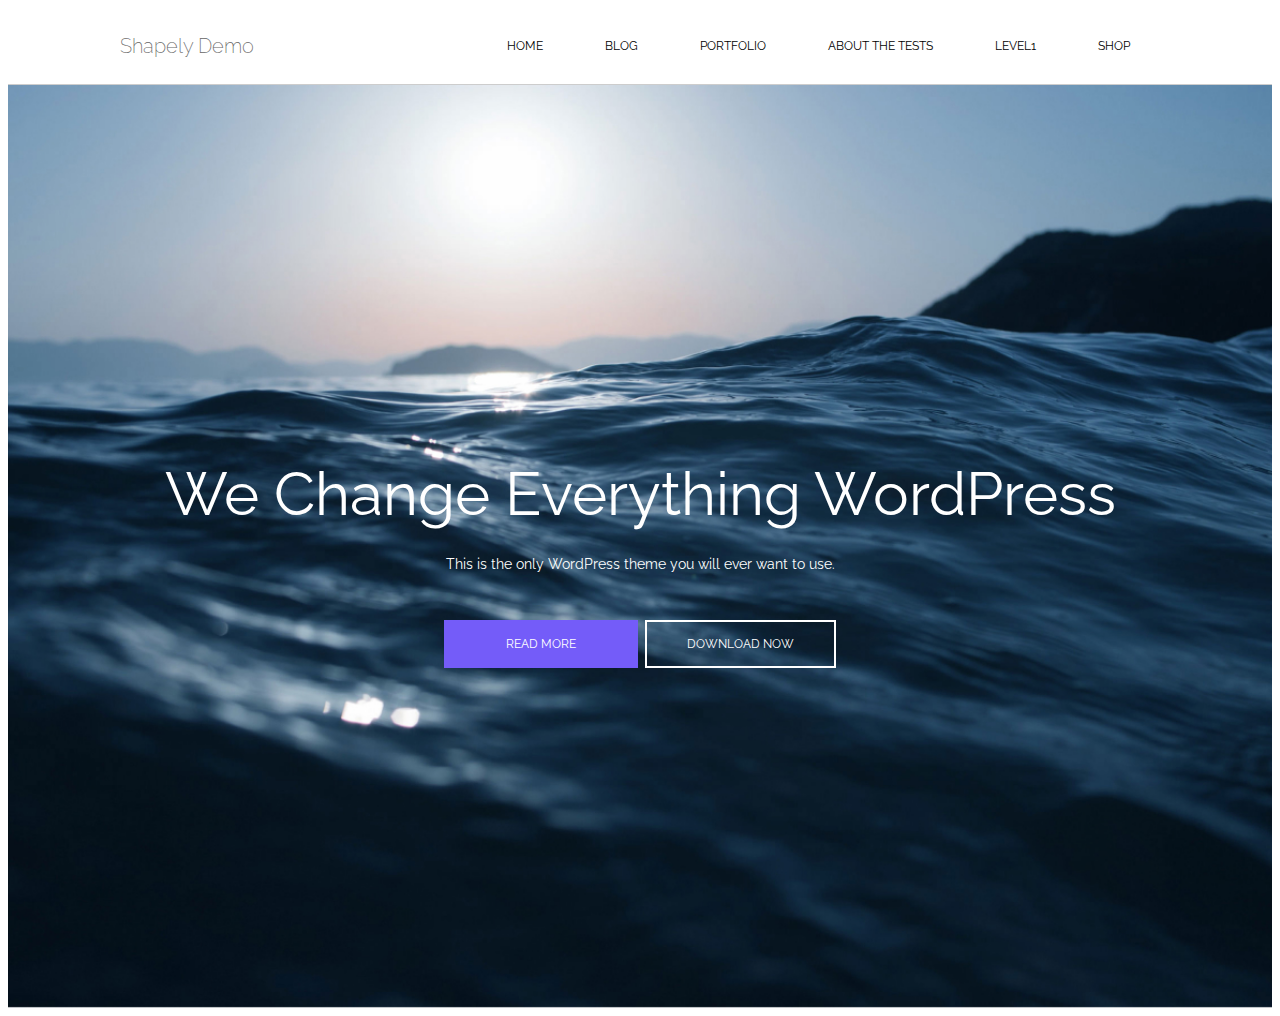
<file: flexbox_3_1/index.html>
<!DOCTYPE html>
<html lang="en">
  <head>
    <meta charset="UTF-8" />
    <meta name="viewport" content="width=device-width, initial-scale=1.0" />
    <title>Document</title>
    <link rel="stylesheet" href="./assets 13-18-41-799/css/style.css" />
  </head>
  <body>
    <header>
      <nav>
        <h2>Shapely Demo</h2>
        <div>
          <a href="#">HOME</a>
          <a href="#">BLOG</a>
          <a href="#">PORTFOLIO</a>
          <a href="#">ABOUT THE TESTS</a>
          <a href="#">LEVEL1</a>
          <a href="#">SHOP</a>
        </div>
      </nav>

      <section>
        <h1>We Change Everything WordPress</h1>
        <p>This is the only WordPress theme you will ever want to use.</p>
        <a class="read" href="#">READ MORE</a>
        <a class="download" href="#">DOWNLOAD NOW</a>
      </section>
    </header>
  </body>
</html>
</file>
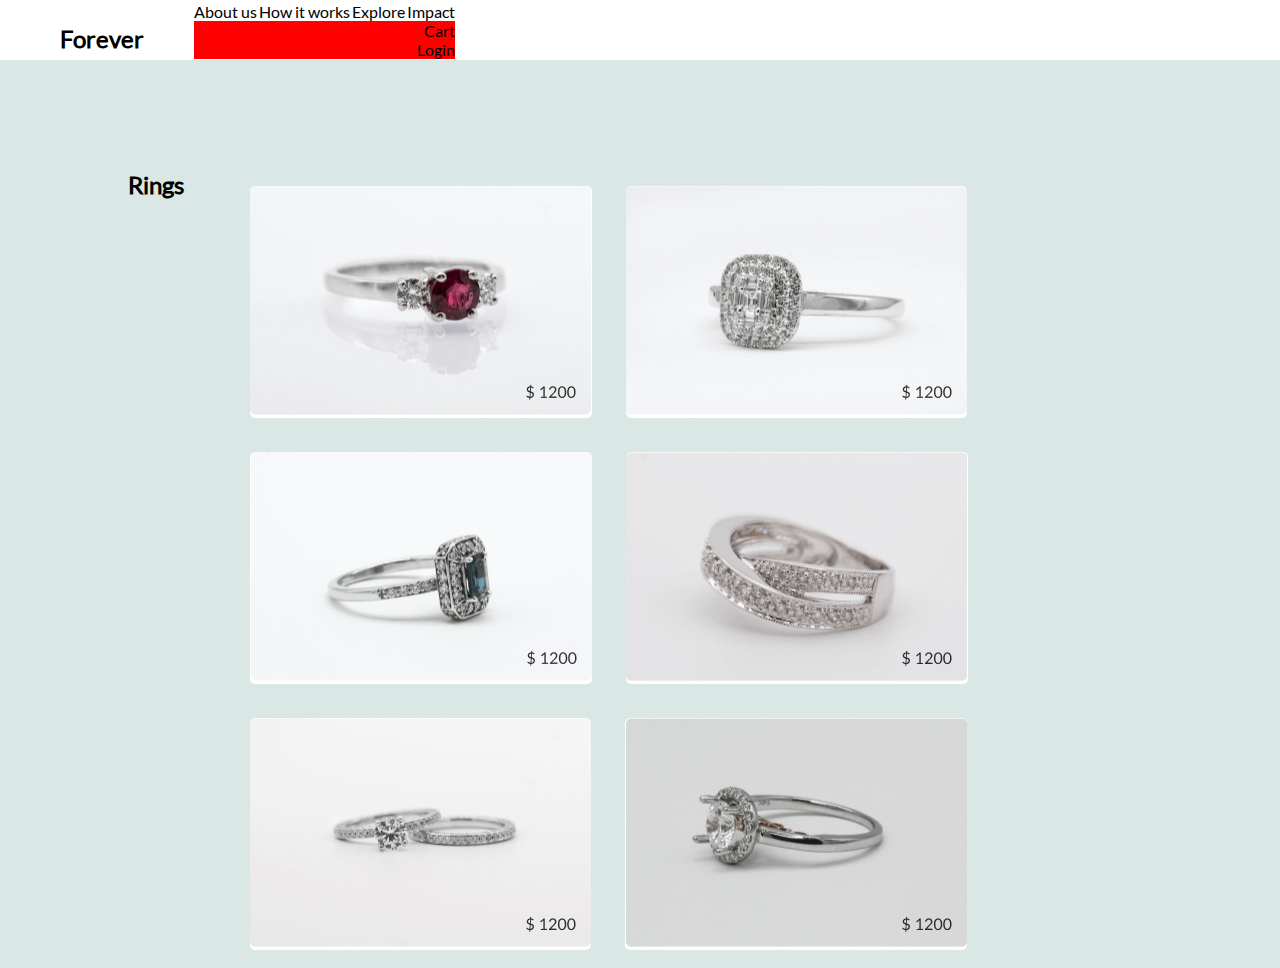
<file: flexbox_3_2/index.html>
<!DOCTYPE html>
<html lang="en">
  <head>
    <meta charset="UTF-8" />
    <meta name="viewport" content="width=device-width, initial-scale=1.0" />
    <title>Document</title>
    <link rel="stylesheet" href="./assets/css/style.css" />
  </head>
  <body>
    <header>
      <nav>
        <h2>Forever</h2>
        <div>
          <p>About us</p>
          <p>How it works</p>
          <p>Explore</p>
          <p>Impact</p>
          <p class="right">Cart</p>
          <p class="right">Login</p>
        </div>
      </nav>

      <section>
        <h2>Rings</h2>
        <div>
          <img src="./assets/img/a.gallery-item (5).jpg" alt="" />
          <img src="./assets/img/a.gallery-item (4).jpg" alt="" />
          <img src="./assets/img/a.gallery-item (3).jpg" alt="" />
          <img src="./assets/img/a.gallery-item (2).jpg" alt="" />
          <img src="./assets/img/a.gallery-item (1).jpg" alt="" />
          <img src="./assets/img/a.gallery-item.jpg" alt="" />
        </div>
      </section>
    </header>
  </body>
</html>
</file>
<file: flexbox_3_1/assets 13-18-41-799/css/style.css>
@font-face {
  font-family: raleway;
  src: url(../fonts/Raleway-VariableFont_wght.ttf);
}

* {
  font-family: raleway;
  font-size: 62.5%;
}

a {
  text-decoration: none;
  color: black;
}

header {
  background-image: url("../img/photo-1443527216320-7e744084f5a7-1.jpg.jpg");
  background-repeat: no-repeat;
  background-position: center;
  background-size: cover;
  height: 1000px;
  text-align: center;
}

/* !                                         */

/* -nav */
header nav {
  height: 76px;
  background-color: white;
  display: flex;
  justify-content: space-around;
  align-items: center;
  border-bottom: 1px solid rgb(205, 205, 205);
}

header nav h2 {
  font-weight: 200;
  font-size: 2rem;
  color: #666666;
}

header nav div a {
  font-size: 1.2rem;
  padding: 0 30px;
}

header nav h2:hover {
  color: #337ab7;
}

header nav a:hover {
  color: #337ab7;
}

/* -header */
section h1 {
  font-size: 6rem;
  color: white;
  line-height: 64%;
  font-weight: 400;
  margin: 390px auto 50px auto;
}

section p {
  font-size: 1.4rem;
  color: white;
  line-height: 24%;
  margin: 0 auto 70px auto;
}

.read {
  border: 2px solid #745cf9;
  background-color: #745cf9;
  padding: 15px 60px;
  color: white;
  font-size: 1.2rem;
  margin: 0 5px 0 0;
}

.download {
  border: 2px solid white;
  background-color: transparent;
  padding: 15px 40px;
  color: white;
  font-size: 1.2rem;
}

.read:hover {
  border: 2px solid #4f31f6;
  background-color: #4f31f6;
  color: white;
}

.download:hover {
  background-color: white;
  color: black;
}
</file>
<file: flexbox_3_2/assets/css/style.css>
@font-face {
  font-family: lato;
  src: url(../fonts/Lato-Regular.ttf);
}

* {
  margin: 0;
  padding: 0;
}
html {
  background-color: #d9e8e5;
  font-family: lato;
  font-size: 62.5%;
}

header nav {
  background-color: white;
  display: flex;
  justify-content: flex-start;
  align-items: center;
  height: 60px;
  margin: 0 auto 60px auto;
}

header nav h2 {
  margin: 16px 50px 0 60px;
  font-size: 2.4rem;
}
header nav div p {
  display: inline;
  font-size: 1.6rem;
}

.right {
  display: flex;
  justify-content: flex-end;
  background-color: red;
}

section {
  display: flex;
  width: 80vw;
  height: 50vh;
  margin: 110px auto 0 auto;
}

section h2 {
  font-size: 2.4rem;
  margin: 0 50px 16px auto;
}
section div img {
  flex-wrap: wrap;
  margin: 16px 16px;
  border-radius: 5px;
}
</file>
